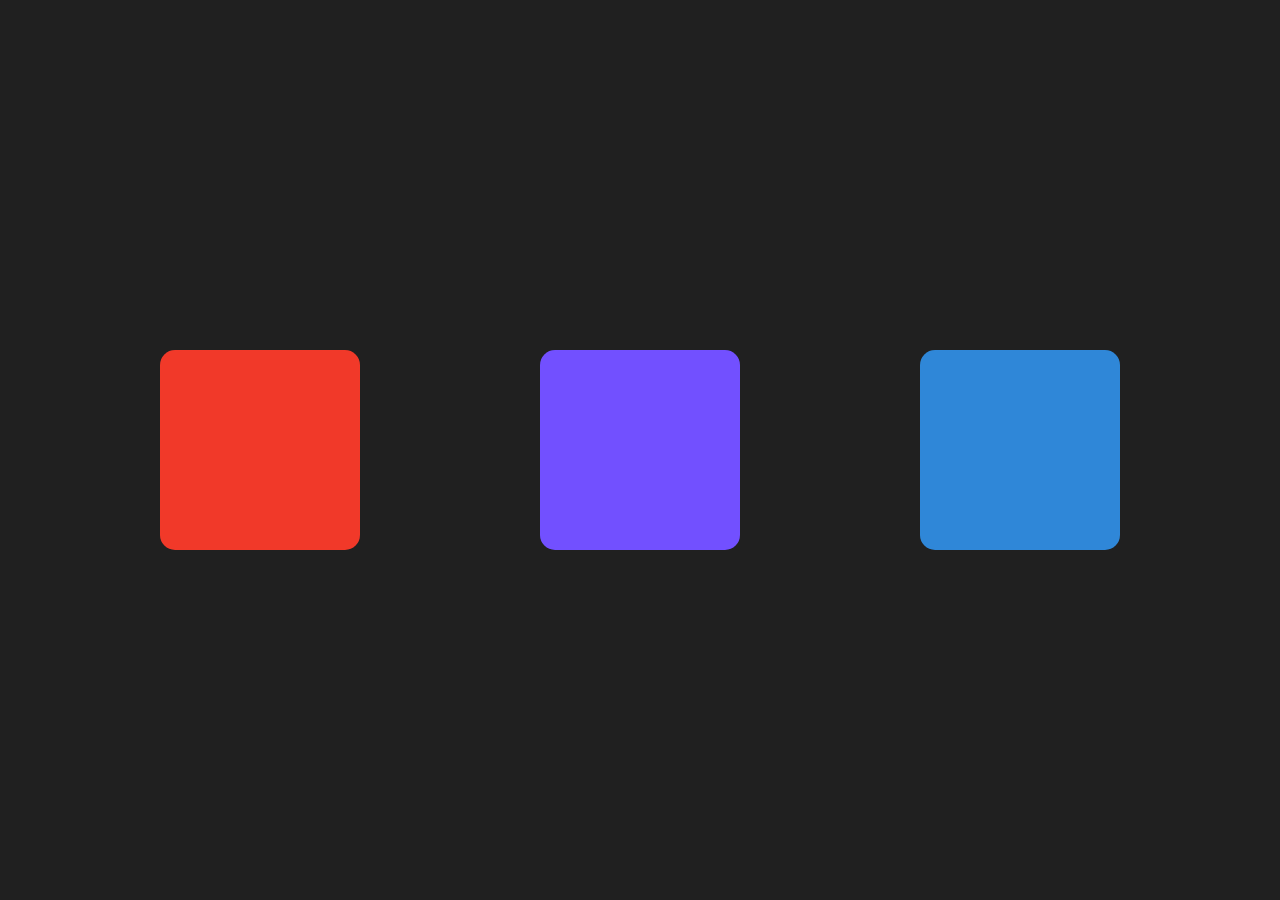
<file: basic_concepts/index.html>
<!DOCTYPE html>
<html lang="en">
  <head>
    <meta charset="UTF-8" />
    <meta http-equiv="X-UA-Compatible" content="IE=edge" />
    <meta name="viewport" content="width=device-width, initial-scale=1.0" />
    <title>Basic Concepts</title>

    <link rel="stylesheet" href="style.css" />
  </head>

  <div class="container">
    <div class="one"></div>
    <div class="two"></div>
    <div class="three"></div>
  </div>
</html>
</file>
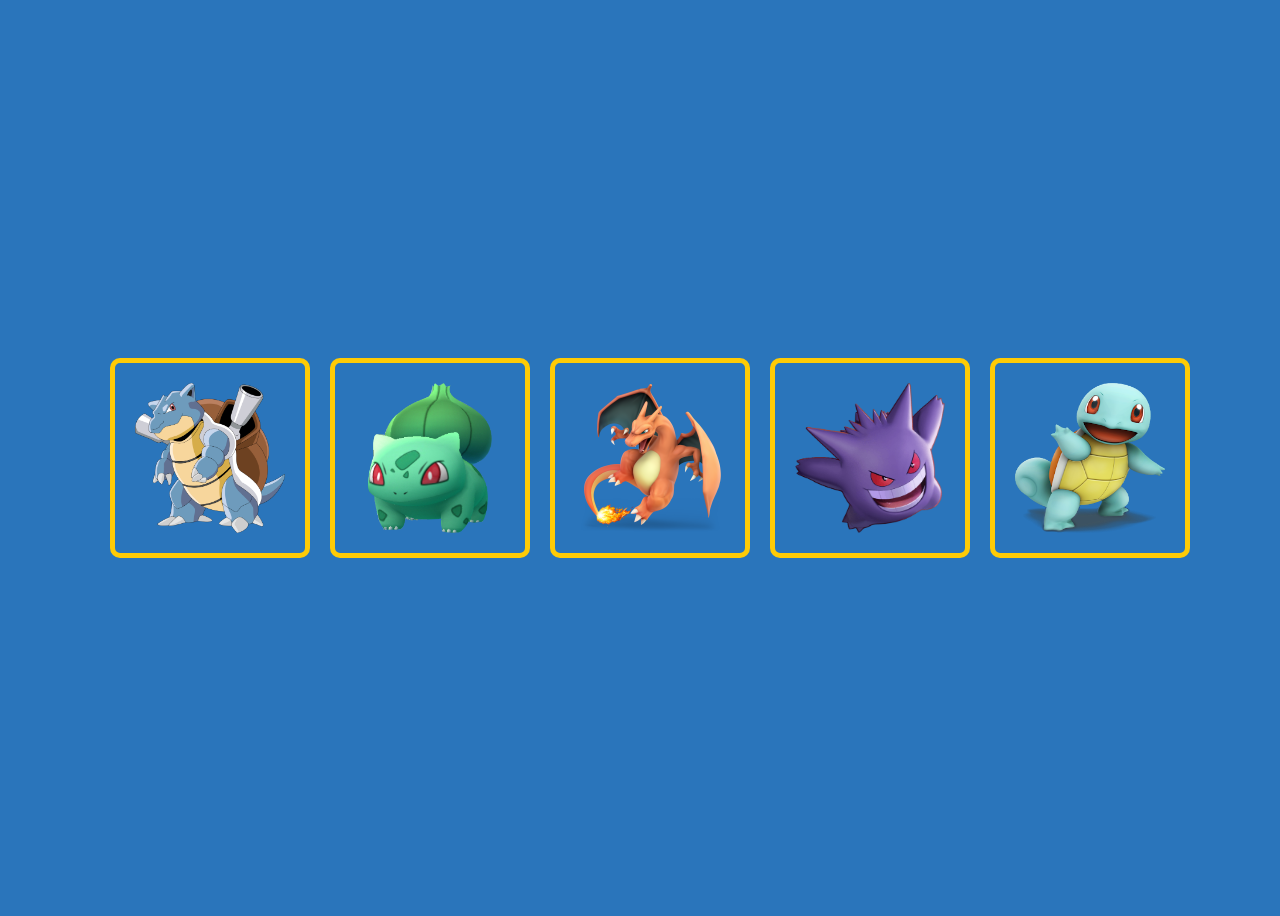
<file: project_02/index.html>
<!DOCTYPE html>
<html lang="en">
  <head>
    <title>stacked images</title>
    <meta charset="UTF-8" />
    <meta name="viewport" content="width=device-width, initial-scale=1" />
    <link href="style.css" rel="stylesheet" />
  </head>

  <body>
    <div class="images-container">
      <div class="image">
        <img src="img/blastoise.png" alt="blastoise" />
        <span class="name">
          <span class="text">Blastoise</span>
        </span>
      </div>

      <div class="image">
        <img src="img/bulbasaur.png" alt="bulbasaur" />
        <span class="name">
          <span class="text">Bulbasaur</span>
        </span>
      </div>

      <div class="image">
        <img src="img/charizard.png" alt="charizard" />
        <span class="name">
          <span class="text">Charizard</span>
        </span>
      </div>

      <div class="image">
        <img src="img/gengar.png" alt="gengar" />
        <span class="name">
          <span class="text">Gengar</span>
        </span>
      </div>

      <div class="image">
        <img src="img/squirtle.png" alt="squirtle" />
        <span class="name">
          <span class="text">Squirtle</span>
        </span>
      </div>
    </div>
  </body>
</html>
</file>
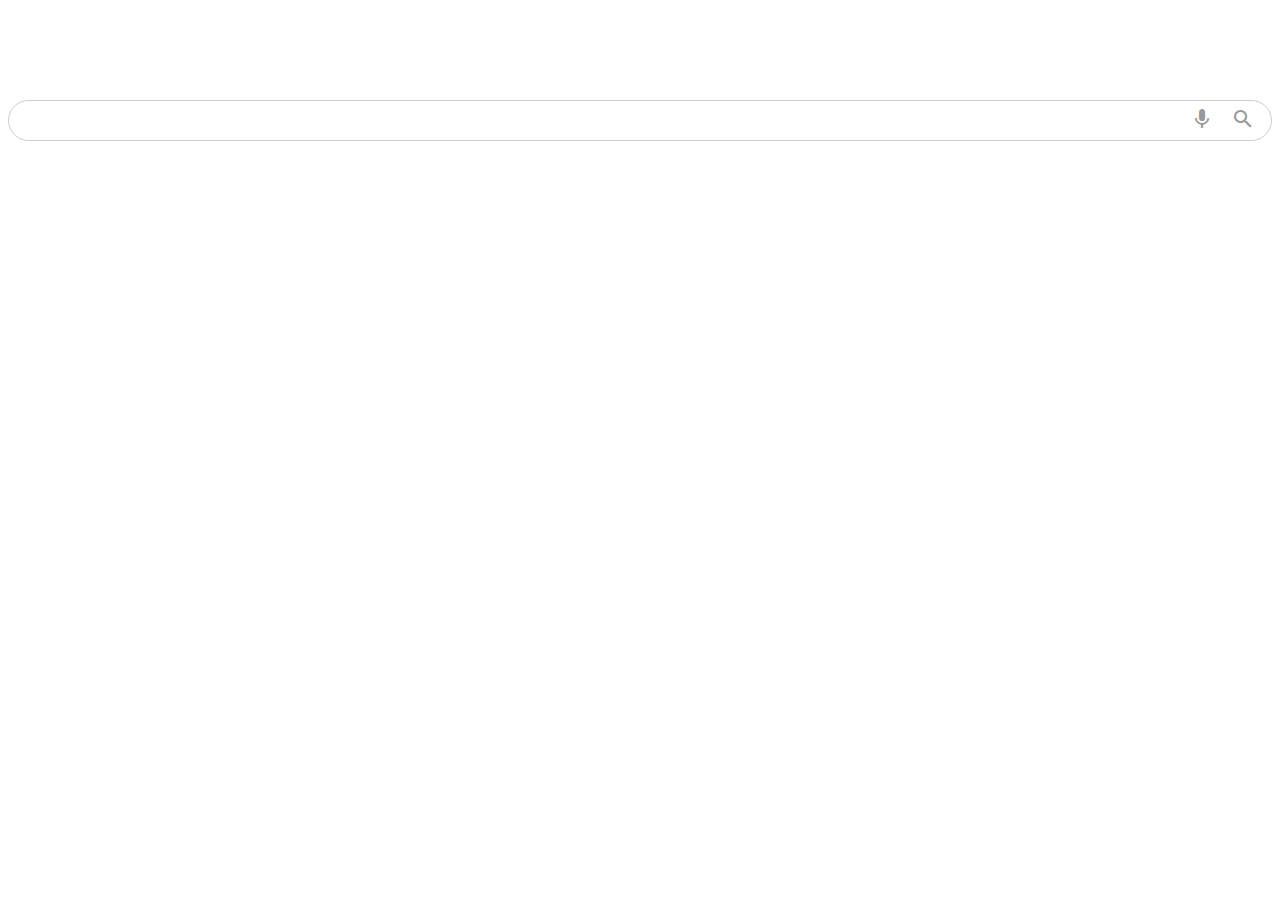
<file: project_03/index.html>
<!DOCTYPE html>
<html lang="es">
<head>
    <meta charset="UTF-8">
    <meta http-equiv="X-UA-Compatible" content="IE=edge">
    <meta name="viewport" content="width=device-width, initial-scale=1.0">
    <title>Barra de navegacion</title>
    <link rel="stylesheet" href="style.css">
    <link href="https://fonts.googleapis.com/icon?family=Material+Icons"
      rel="stylesheet">
      <link rel="shortcut icon" href="charizard.png" type="image/x-icon">
    
</head>
<body>
   <div class="search-bar">
    <input type="text">
    <div class="actions">
      <button><span class="material-icons">mic</span></button>
      <button><span class="material-icons">search</span></button>

    </div>
   </div>
</body>
</html>
</file>
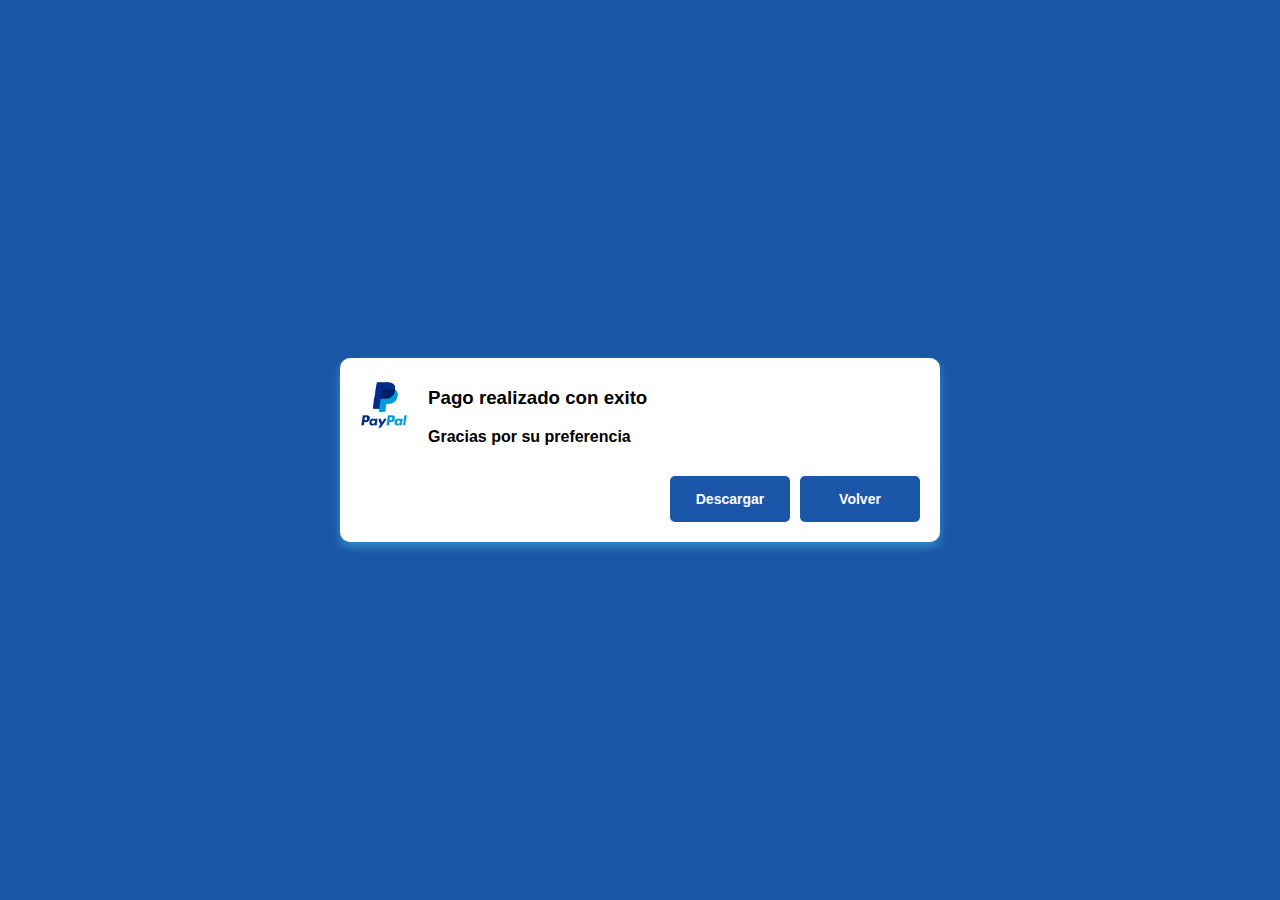
<file: project_04/index.html>
<!DOCTYPE html>
<html lang="en">

    <head>
        <meta charset="UTF-8">
        <meta name="viewport" content="width=device-width, initial-scale=1.0">
        <title>Card confirm</title>
        <link rel="stylesheet" href="style.css">
    </head>

    <body>
        <div class="container">
            <div class="sub-container">
                <div class="content">
                    <div class="icon">
                        <img src="./paypal_logo.png" alt="paypal-logo"
                            width="48">
                    </div>
                    <div class="message">
                        <div class="title">
                            <h3>
                                Pago realizado con exito
                            </h3>
                            <div class="text">
                                Gracias por su preferencia
                            </div>
                        </div>
                    </div>
                </div>
                <div class="actions">
                    <button class="btn-download">Descargar</button>
                    <button class="btn-back">Volver</button>
                </div>
            </div>
        </div>

    </body>

</html>
</file>
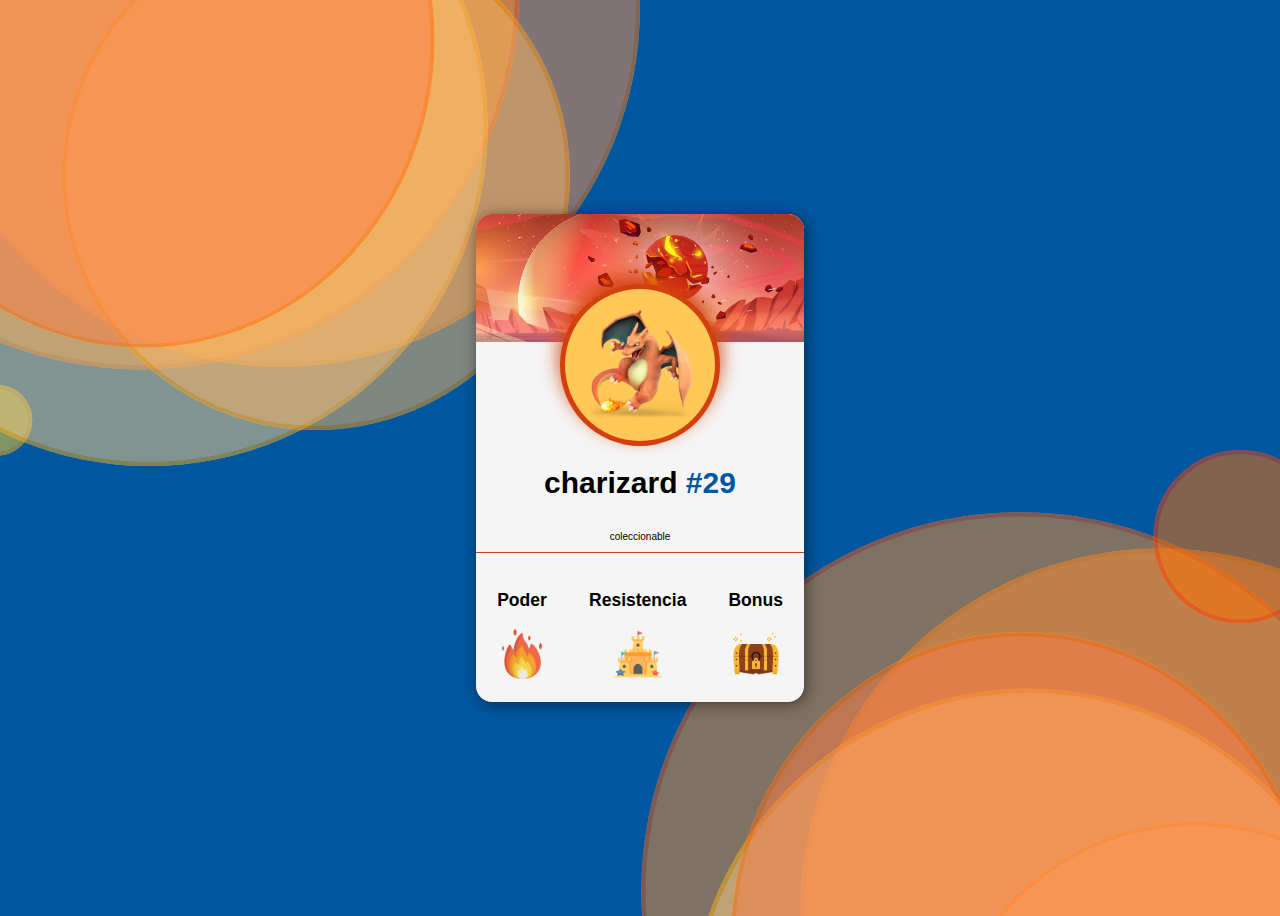
<file: project_05/index.html>
<!DOCTYPE html>
<html lang="en">
    <head>
        <meta charset="UTF-8" />
        <meta name="viewport" content="width=device-width, initial-scale=1.0" />
        <title>Card Pokemon</title>
        <link rel="stylesheet" href="./css/style.css" />
        <link rel="shortcut icon" href="./img/charizard.png"
            type="image/x-icon" />
    </head>
    <body>
        <main class="container">
            <article class="card">
                <img
                    src="./img/fondoencabezado.svg"
                    alt="background-card"
                    class="card-header" />

                <div class="card-body">
                    <div class="card-body-contentimg">
                        <img
                            src="./img/charizard.png"
                            alt="charizard"
                            class="card-body-contentimg-img"
                            width="150" />
                    </div>

                    <h1 class="card-body-title">
                        charizard
                        <span>
                            #29
                        </span>
                    </h1>

                    <p class="card-body-text">
                        coleccionable
                    </p>

                </div>

                <div class="card-footer">
                    <div class="card-footer-power">
                        <h3>
                            Poder
                        </h3>
                        <img src="./img/fuego.png" alt="fire" width="25">
                    </div>
                    <div class="card-footer-power">
                        <h3>
                            Resistencia
                        </h3>
                        <img src="./img/castillo.png" alt="castle" width="25">
                    </div>
                    <div class="card-footer-power">
                        <h3>
                            Bonus
                        </h3>
                        <img src="./img/cofre.png" alt="chest" width="25">
                    </div>
                </div>
            </article>
        </main>
    </body>
</html>
</file>
<file: basic_concepts/style.css>
body {
    background-color: #f0f0f0;
    font-family: Arial, sans-serif;
    margin: 0;
    padding: 0;
    box-sizing: border-box;
}

.container {
    background-color: #202020;
    display: flex;
    justify-content: space-evenly;
    align-items: center;
    height: 100vh;
    flex-wrap: wrap;
    gap: 20px;
}

.one {
    background: #F13929;
    width: 200px;
    height: 200px;
    border-radius: 15px;
}

.two {
    background: #7250ff;
    width: 200px;
    height: 200px;
    border-radius: 15px;
}

.three {
    background: #2f87d8;
    width: 200px;
    height: 200px;
    border-radius: 15px;
}
</file>
<file: project_02/style.css>
body {
    font-family: sans-serif;
    background-color: #2a75bb; /* Azul Pokémon */
}

.images-container {
    display: flex;
    justify-content: center;
    align-items: center;
    height: 100vh;
}

.images-container .image {
    position: relative;
    margin-right: -20px;
    display: inline-flex;
    flex-direction: column;
}

.images-container .image img {
    margin: 20px;
    width: 150px;
    height: 150px;
    transition: transform 0.35s ease-in-out;
    border: 5px solid #ffcb05; /* Amarillo Pokémon */
    border-radius: 10px;
    padding: 20px;
}

.images-container .image .name {
    position: absolute;
    background-color: #ffcb05; /* Amarillo Pokémon */
    border-radius: 5px;
    color: #3b4cca; /* Azul Oscuro Pokémon */
    display: none;
    min-width: 100px;
    width: 150px;
    top: -40px;
    padding: 10px 15px;
}

.images-container .image .name .text {
    display: inline-block;
    text-overflow: ellipsis;
    overflow: hidden;
    white-space: nowrap;
    margin: 0 auto;
    width: 150px;
    text-align: center;
    box-sizing: border-box;
}

.images-container .image:hover .name {
    display: inline-block;
    transform: translateY(-20px);
}

.images-container .image .name::before {
    content: '';
    position: absolute;
    width: 1px;
    height: 1px;
    left: 40%;
    bottom: -20px;
    border-top: 10px solid #ffcb05; /* Amarillo Pokémon */
    border-left: 10px solid transparent;
    border-right: 10px solid transparent;
    border-bottom: 10px solid transparent;
}

.images-container .image:hover img {
    transform: translateY(-10px);
}

@media (max-width: 1170px) {
    .images-container {
        flex-direction: column;
        height: 120vh;
        transition: all 0.5s ease-in-out;
    }
}
</file>
<file: project_03/style.css>
.material-icons {
    font-family: 'Material Icons';
    font-weight: normal;
    font-style: normal;
    font-size: 24px;  /* Preferred icon size */
    display: inline-block;
    line-height: 1;
    text-transform: none;
    letter-spacing: normal;
    word-wrap: normal;
    white-space: nowrap;
    direction: ltr;
  
    /* Support for all WebKit browsers. */
    -webkit-font-smoothing: antialiased;
    /* Support for Safari and Chrome. */
    text-rendering: optimizeLegibility;
  
    /* Support for Firefox. */
    -moz-osx-font-smoothing: grayscale;
  
    /* Support for IE. */
    font-feature-settings: 'liga';
  }
body{
    font-family: sans-serif;
    
}
.search-bar{
    border: solid 1px #ccc;
    border-radius: 30px;
    display: flex;
    flex-direction: row;
    align-items: center;
    padding: 5px 10px;
    margin: 100px auto;
}
.search-bar:focus-within{
    border: solid 1px #aaa;
    box-shadow: 0px 2px 5px rgba(35, 35, 36, 0.2)
}
.search-bar input{
    border: none;
    outline: none;
    pad: 10px;
    font-size: 18px;
    flex: auto;
    
}
.search-bar .actions{
    display: flex;
    gap: 5px;
}
.search-bar .actions button{
    border:  none;
   outline:  none;
   background: none;
   cursor: pointer;
   color: #999;
}
.search-bar .actions button:hover{
    color: #2979e2;
}
</file>
<file: project_04/style.css>
body {
    font-family: Arial, Helvetica, sans-serif;
    padding: 0;
    margin: 0;
}

.container {
    background-color: #1c56a8;
    display: flex;
    width: 100%;
    height: 100%;
    align-items: center;
    justify-content: center;
    position: fixed;
}

.container .sub-container {
    width: 600px;
    border-radius: 10px;
    background-color: white;
    padding: 10px 20px;
    box-sizing: border-box;
    box-shadow: 0px 5px 10px rgba(71, 200, 236, 0.5);
}

.container .sub-container .content {
    display: flex;
    gap: 10px;
    align-items: center;
    margin-bottom: 20px;
    flex: auto;
}

.container .sub-container .content .icon {
    margin-right: 10px;
}

.container .sub-container .content .message .title {
    font-weight: bolder; 
}

.container .sub-container .actions {
    padding: 10px 0;
    display: flex;
    justify-content: end;
    gap: 10px;
}

.container .sub-container .actions button {
    border: none;
    padding: 15px;
    min-width: 120px;
    border-radius: 5px;
    font-weight: bold;
    font-size: 14px;
    cursor: pointer;
}

.container .sub-container .actions .btn-download {
    background-color: #1c56a8;
    color: white;
}

.container .sub-container .actions .btn-download:hover {
    background-color: #2377ed;
}

.container .sub-container .actions .btn-back {
    background-color: #1c56a8;
    color: white;
}

.container .sub-container .actions .btn-back:hover {
    background-color: #2377ed;
}

@media (max-width:600px) {
    .container .sub-container {
        width: 90%;
        margin-bottom: 100px;
        background-color: whitesmoke;
    }

    .container .sub-container .actions {
        flex-direction: column;
    }
}
</file>
<file: project_05/css/style.css>
@charset "UTF-8";
:root {
  --color1: #F05A28; /* Naranja brillante, inspirado en el fuego de Charizard */
  --color2: #D1400D; /* Rojo oscuro, representando su poder */
  --highlight: #FFC857; /* Amarillo cálido para detalles */
  --accent: #0057A0; /* Azul oscuro, inspirado en sus alas y detalles */
}

html {
  box-sizing: border-box;
  font-size: 62.5%;
}

*, *:before, *:after {
  box-sizing: inherit;
}

body {
  font-family: sans-serif;
  background-color: var(--accent); /* Aplica el azul oscuro de las alas */
  background-image: url(../img/fondoTop.svg), url(../img/fondoBotton.svg);
  background-repeat: no-repeat, no-repeat;
  background-position: right 50vw bottom 50vh, left 50vw top 50vh;
}

.container {
  display: flex;
  justify-content: center;
  align-items: center;
  height: 100vh;
}

.card {
  background-color: whitesmoke;
  width: 328px;
  border-radius: 16px;
  overflow: hidden;
  box-shadow: 2px 2px 15px rgba(0, 0, 0, 0.5);
}
.card-header {
  width: 100%;
  display: block;
}
.card-body {
  display: flex;
  flex-direction: column;
  align-items: center;
  border-bottom: 1px solid var(--color2);
}
.card-body-contentimg {
  border: 5px solid var(--color2); /* Rojo oscuro para el borde */
  border-radius: 50%;
  background-color: var(--highlight); /* Amarillo cálido para el fondo */
  box-shadow: 0px -10px 20px var(--color2); /* Sombra con el rojo oscuro */
  margin-top: -58px;
}
.card-body-contentimg-img {
  padding: 20px;
}
.card-body-title {
  margin-top: 2rem;
  font-size: 3rem;
}
.card-body-title span {
  color: var(--accent); /* Azul oscuro para un contraste con el naranja */
}
.card-footer {
  display: flex;
  justify-content: space-around;
}
.card-footer-power {
  font-size: 15px;
  text-align: center;
  margin-bottom: 2rem;
  margin-top: 2rem;
}
.card-footer img {
  width: 50px; /* Aumenta el tamaño según lo necesites */
  height: auto; /* Mantiene las proporciones de la imagen */
  transition: transform 0.3s ease; /* Animación suave al cambiar tamaño */
}
.card-footer img:hover {
  transform: scale(1.1); /* Efecto de agrandamiento al pasar el mouse */
}/*# sourceMappingURL=style.css.map */
</file>
